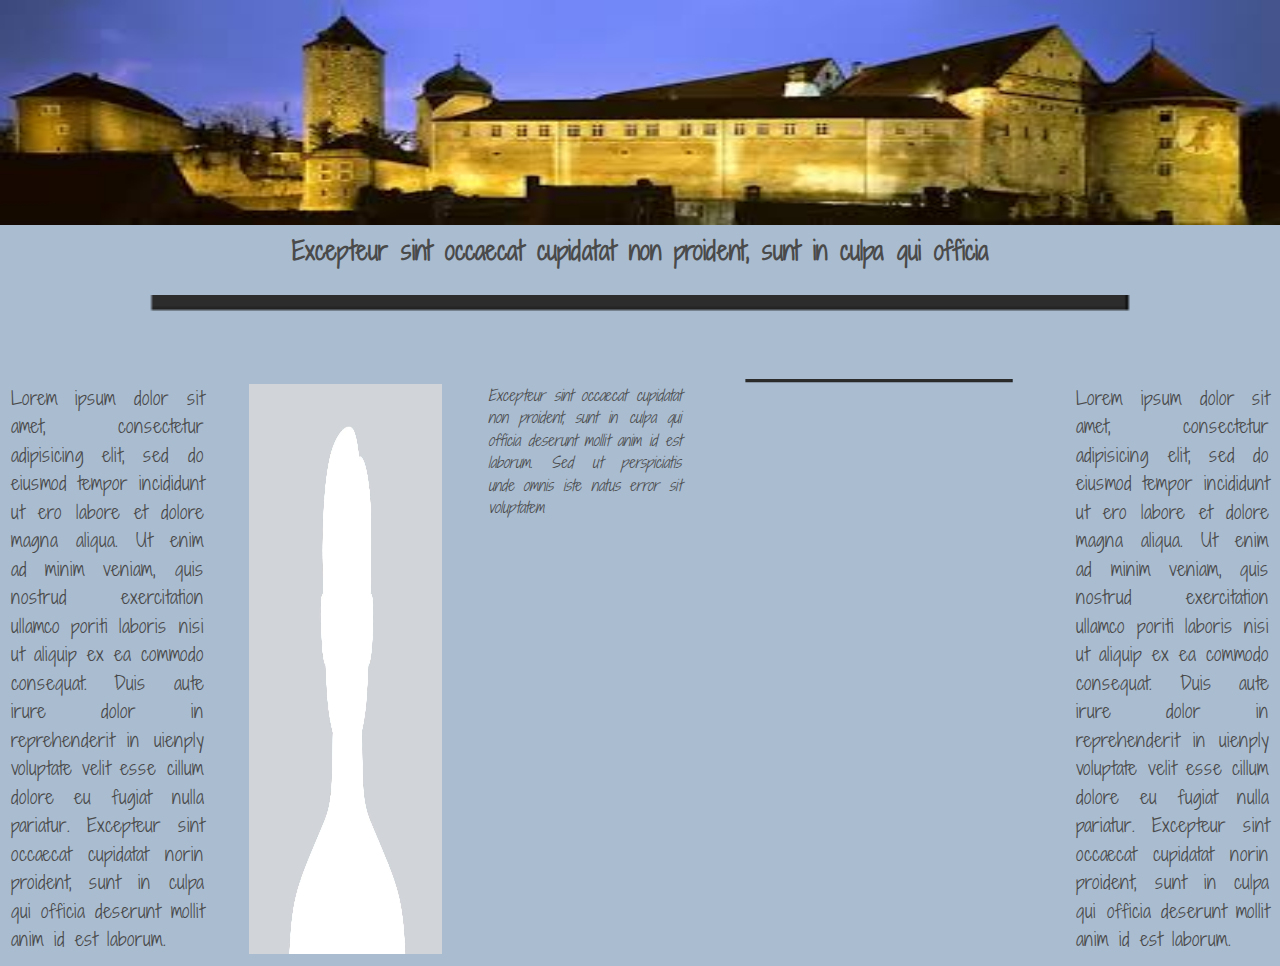
<file: AntreAssociation.html>
<!DOCTYPE html>
<html lang="en">
    <head>
        <meta charset="UTF-8">
        <meta name="viewport" content="width=device-width, initial-scale=1">
        <title>Notre association</title>
        <link rel="stylesheet" href="./CSS/bulma-0.7.2/css/bulma.css">
        <link rel="stylesheet" href="./CSS/AntreLegendeDetail.css">
    </head>
    <body class="page_default_blue">
        <header>
            <div>
                <img class="image_header" src="./Ressources/association_tuile.jpeg" alt="Image d'entête"/>
            </div>
        </header>
        <main>
            <div class="main_title">
                <p class="main_title">Excepteur sint occaecat cupidatat non proident, sunt in culpa qui officia</p>
            </div>
            <span><img class="barre_separation" src="Ressources/barre_separation_large.png" alt="barre séparation"/></span>
            <div class="columns">
                <div class="column">
                    <p class="main_text">
                        Lorem ipsum dolor sit amet, consectetur adipisicing elit, sed do eiusmod tempor incididunt ut ero labore et dolore magna aliqua. Ut enim ad minim veniam, quis nostrud exercitation ullamco poriti laboris nisi ut aliquip ex ea commodo consequat. Duis aute irure dolor in reprehenderit in uienply voluptate velit esse cillum dolore eu fugiat nulla pariatur. Excepteur sint occaecat cupidatat norin proident, sunt in culpa qui officia deserunt mollit anim id est laborum.
                    </p>
                </div>
                <div class="column">
                    <img class="image_general" src="Ressources/temp/default.png"/>
                </div>
                <div class="column">
                    <p class="main_annotation">Excepteur sint occaecat cupidatat non proident, sunt in culpa qui officia deserunt mollit anim id est laborum. Sed ut perspiciatis unde omnis iste natus error sit voluptatem</p>
                </div>
                <span><img class="barre_separation" src="Ressources/barre_separation_large.png" alt="barre séparation"/></span>
                <div class="column">
                    <p class="main_text">
                        Lorem ipsum dolor sit amet, consectetur adipisicing elit, sed do eiusmod tempor incididunt ut ero labore et dolore magna aliqua. Ut enim ad minim veniam, quis nostrud exercitation ullamco poriti laboris nisi ut aliquip ex ea commodo consequat. Duis aute irure dolor in reprehenderit in uienply voluptate velit esse cillum dolore eu fugiat nulla pariatur. Excepteur sint occaecat cupidatat norin proident, sunt in culpa qui officia deserunt mollit anim id est laborum.
                    </p>
                </div>
            </div>
        </main>
    </body>
</html>
</file>
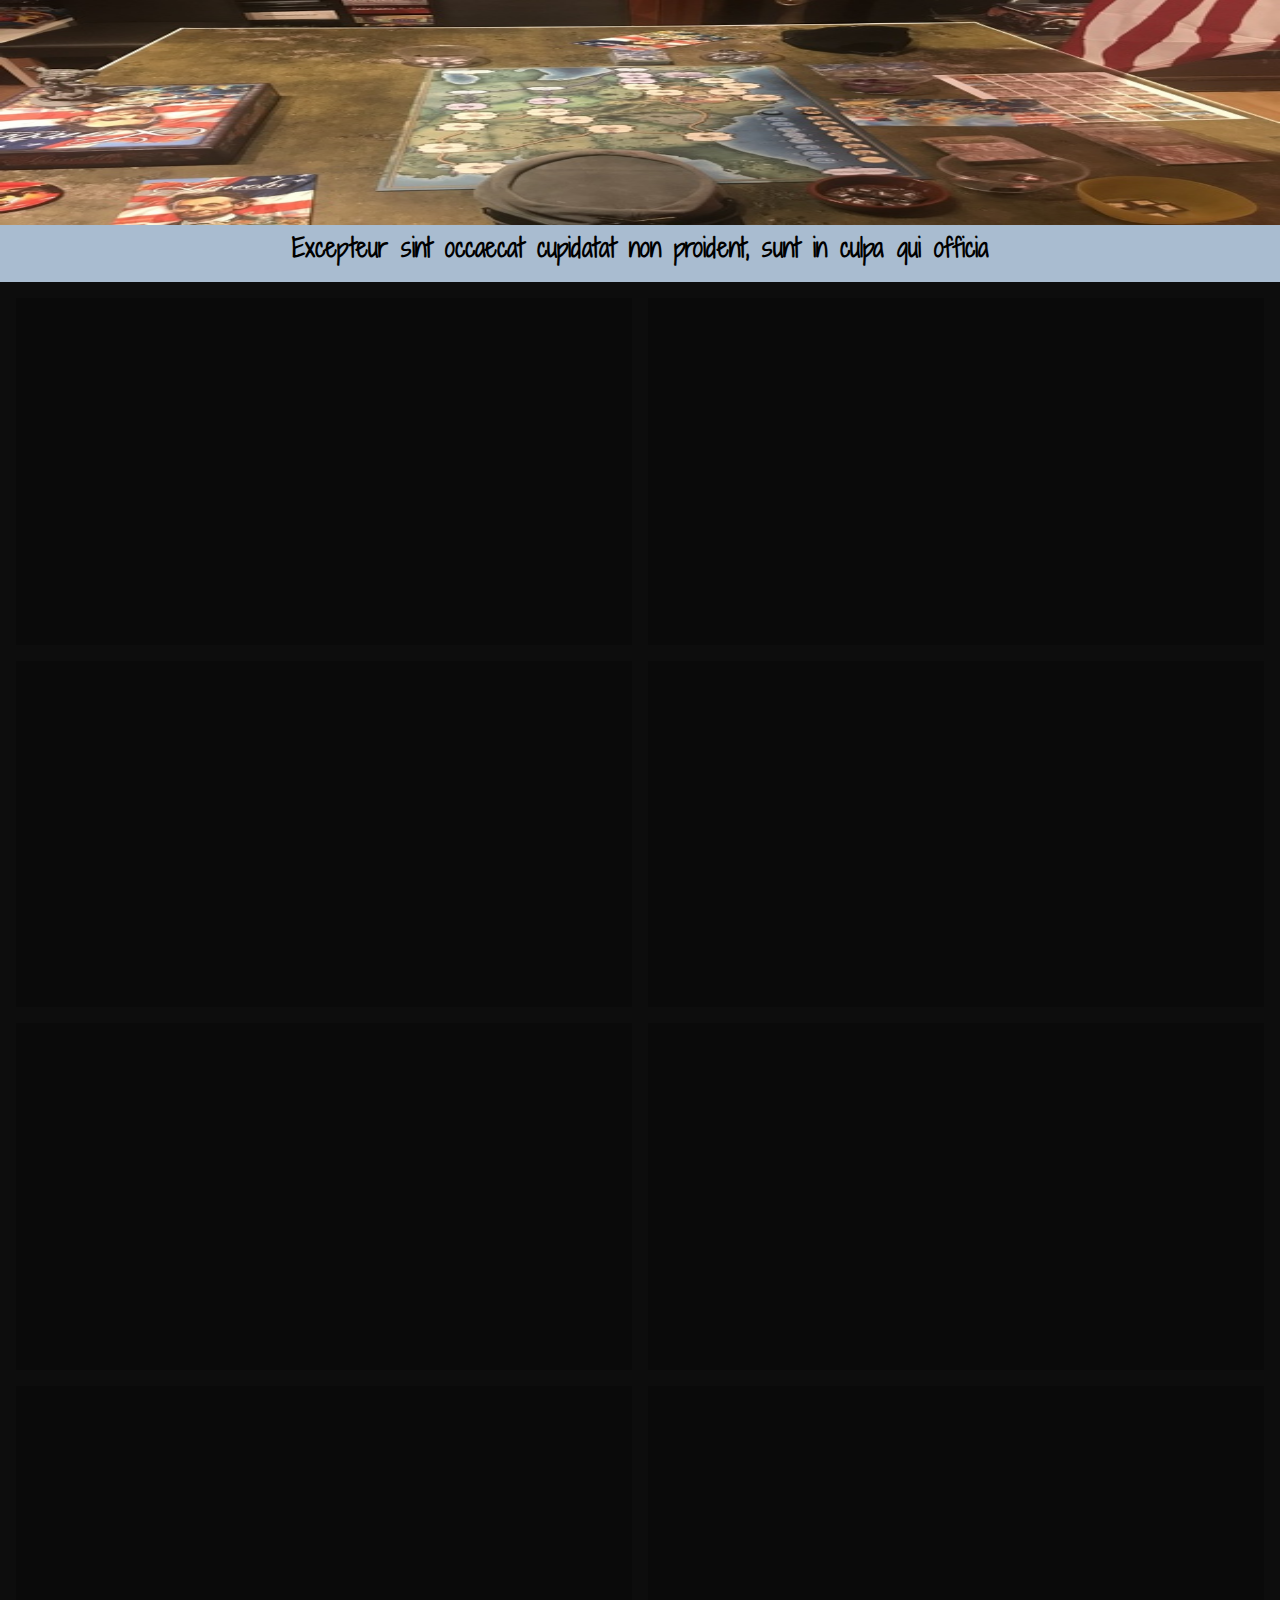
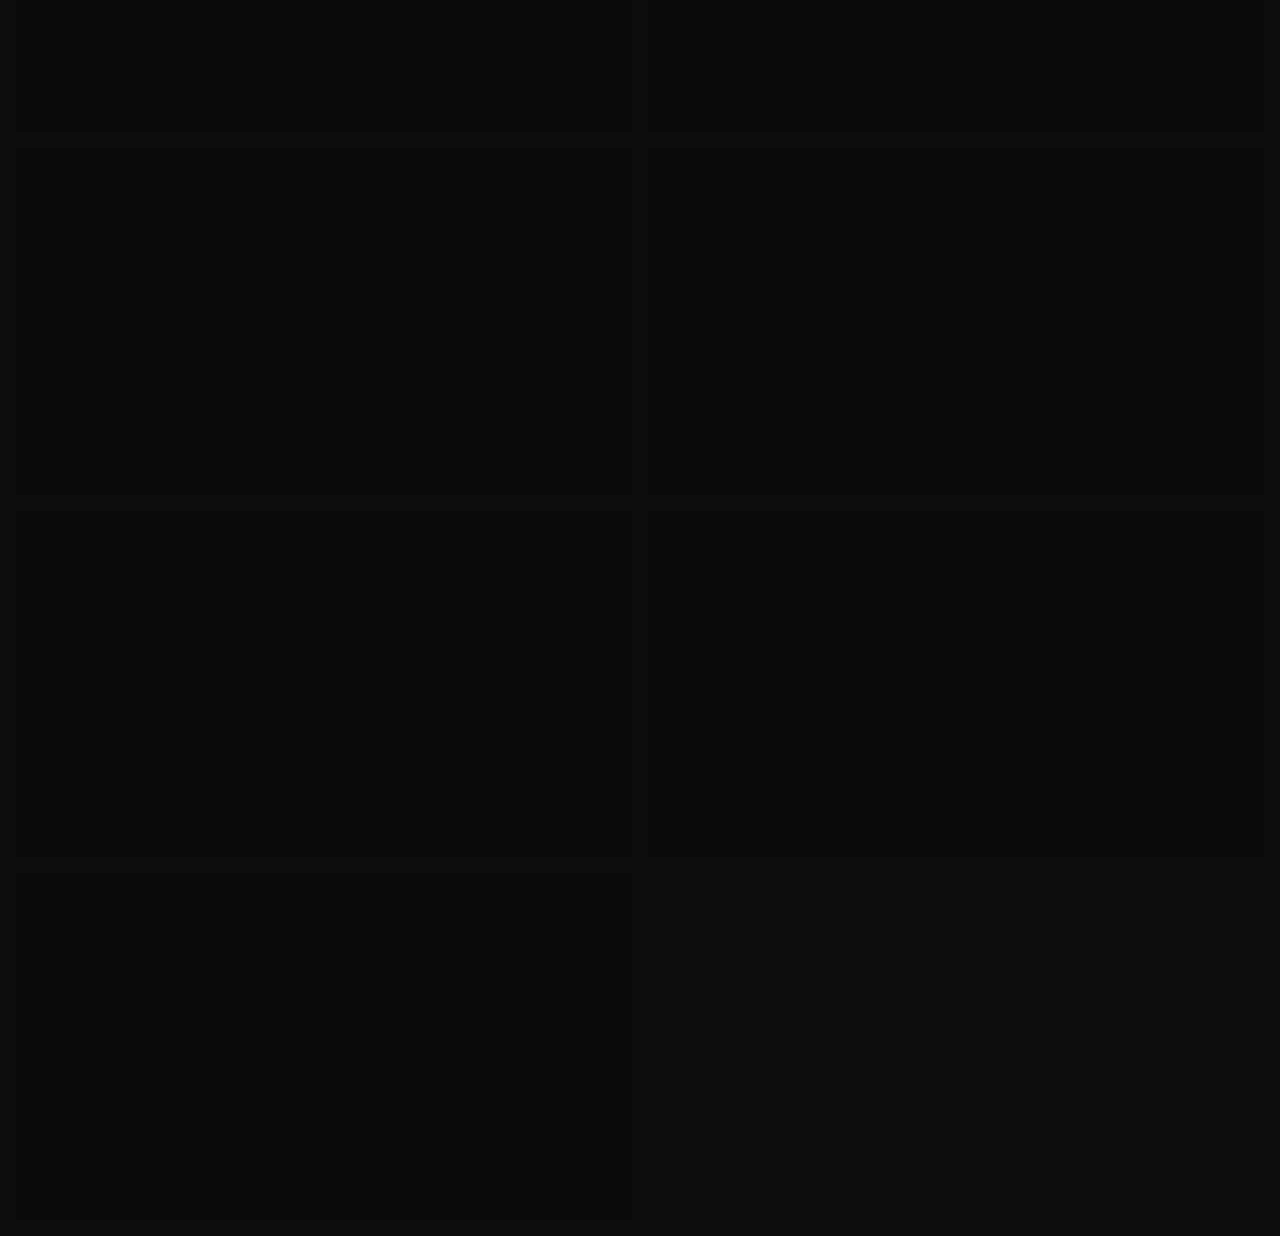
<file: AntreGalerieMediaDetail.html>
<!DOCTYPE html>
<html lang="fr">
    <head>
        <meta charset="UTF-8">
        <meta name="viewport" content="width=device-width, initial-scale=1">
        <title>Détail des médias</title>
        <link rel="stylesheet" href="./CSS/AntreLegendeDetail.css">
        <link rel="stylesheet" href="./CSS/AntreLegendeGallery.css">
        <link rel="stylesheet" href="./CSS/default-skin/default-skin.css">
        <link rel="stylesheet" href="./CSS/photoswipe.css">
    </head>
    <body class="page_default_blue">
        <header>
            <div>
                <img class="image_header" src="./Ressources/temp/jeu_1.jpg" alt="Image d'entête"/>
            </div>
        </header>
        <div class="container">
            <div>
                <p class="main_title">Excepteur sint occaecat cupidatat non proident, sunt in culpa qui officia</p>
            </div>
            <main>
                <div class="inspiration my-gallery">
                    <figure class="box1">
                        <a href="http://ice-creme.de/inspiration/images/10.jpg" data-size="1280x959">
                            <span data-src="http://ice-creme.de/inspiration/images/10.jpg" style="background:url(http://ice-creme.de/inspiration/images/10.jpg);"></span>
                        </a>
                    </figure>
                    <figure class="box1">
                        <a href="http://ice-creme.de/inspiration/images/14da6361747015.jpg" data-size="1920x1350">
                            <span data-src="http://ice-creme.de/inspiration/images/14da6361747015.jpg" style="background:url(http://ice-creme.de/inspiration/images/14da6361747015.jpg);"></span>
                        </a>
                    </figure>
                    <figure class="box1">
                        <a href="http://ice-creme.de/inspiration/images/13.jpg" data-size="913x1239">
                            <span data-src="http://ice-creme.de/inspiration/images/13.jpg" style="background:url(http://ice-creme.de/inspiration/images/13.jpg);"></span>
                        </a>
                    </figure>
                    <figure class="box1">
                        <a href="http://ice-creme.de/inspiration/images/7a032855412405.jpg" data-size="1920x1280">
                            <span data-src="http://ice-creme.de/inspiration/images/7a032855412405.jpg" style="background:url(http://ice-creme.de/inspiration/images/7a032855412405.jpg);"></span>
                        </a>
                    </figure>
                    <figure class="box1">
                        <a href="http://ice-creme.de/inspiration/images/9.jpg" data-size="1200x800">
                            <span data-src="http://ice-creme.de/inspiration/images/9.jpg" style="background:url(http://ice-creme.de/inspiration/images/9.jpg);"></span>
                        </a>
                    </figure>
                    <figure class="box1">
                        <a href="http://ice-creme.de/inspiration/images/Unbenannt-1.jpg" data-size="1663x957">
                            <span data-src="http://ice-creme.de/inspiration/images/Unbenannt-1.jpg" style="background:url(http://ice-creme.de/inspiration/images/Unbenannt-1.jpg);"></span>
                        </a>
                    </figure>
                    <figure class="box1">
                        <a href="http://ice-creme.de/inspiration/images/00f2a061263331.jpg" data-size="2000x1125">
                            <span data-src="http://ice-creme.de/inspiration/images/00f2a061263331.jpg" style="background:url(http://ice-creme.de/inspiration/images/00f2a061263331.jpg);"></span>
                        </a>
                    </figure>
                    <figure class="box1">
                        <a href="http://ice-creme.de/inspiration/images/11.jpg" data-size="1280x905">
                            <span data-src="http://ice-creme.de/inspiration/images/11.jpg" style="background:url(http://ice-creme.de/inspiration/images/11.jpg);"></span>
                        </a>
                    </figure>
                    <figure class="box1">
                        <a href="http://ice-creme.de/inspiration/images/2.jpg" data-size="534x300">
                            <span data-src="http://ice-creme.de/inspiration/images/2.jpg" style="background:url(http://ice-creme.de/inspiration/images/2.jpg);"></span>
                        </a>
                    </figure>
                    <figure class="box1">
                        <a href="http://ice-creme.de/inspiration/images/6.jpg" data-size="1950x1300">
                            <span data-src="http://ice-creme.de/inspiration/images/6.jpg" style="background:url(http://ice-creme.de/inspiration/images/6.jpg);"></span>
                        </a>
                    </figure>
                    <figure class="box1">
                        <a href="http://ice-creme.de/inspiration/images/8.jpg" data-size="716x500">
                            <span data-src="http://ice-creme.de/inspiration/images/8.jpg" style="background:url(http://ice-creme.de/inspiration/images/8.jpg);"></span>
                        </a>
                    </figure>
                    <figure class="box1">
                        <a href="http://ice-creme.de/inspiration/images/492b5d61747015.jpg" data-size="1920x953">
                            <span data-src="http://ice-creme.de/inspiration/images/492b5d61747015.jpg" style="background:url(http://ice-creme.de/inspiration/images/492b5d61747015.jpg);"></span>
                        </a>
                    </figure>
                    <figure class="box1">
                        <a href="http://ice-creme.de/inspiration/images/asd.jpg" data-size="1661x959">
                            <span data-src="http://ice-creme.de/inspiration/images/asd.jpg" style="background:url(http://ice-creme.de/inspiration/images/asd.jpg);"></span>
                        </a>
                    </figure>
                </div>
            </main>
        </div>
        <!-- Photoswipe -->
        <div class="pswp" tabindex="-1" role="dialog" aria-hidden="true">
            <div class="pswp__bg"></div>
            <div class="pswp__scroll-wrap">
                <div class="pswp__container">
                    <div class="pswp__item"></div>
                    <div class="pswp__item"></div>
                    <div class="pswp__item"></div>
                </div>
                <div class="pswp__ui pswp__ui--hidden">
                    <div class="pswp__top-bar">
                        <div class="pswp__counter"></div>
                        <button class="pswp__button pswp__button--close" title="Close (Esc)"></button>
                        <button class="pswp__button pswp__button--share" title="Share"></button>
                        <button class="pswp__button pswp__button--fs" title="Toggle fullscreen"></button>
                        <button class="pswp__button pswp__button--zoom" title="Zoom in/out"></button>
                        <div class="pswp__preloader">
                            <div class="pswp__preloader__icn">
                                <div class="pswp__preloader__cut">
                                    <div class="pswp__preloader__donut"></div>
                                </div>
                            </div>
                        </div>
                    </div>
                    <div class="pswp__share-modal pswp__share-modal--hidden pswp__single-tap">
                        <div class="pswp__share-tooltip"></div>
                    </div>
                    <button class="pswp__button pswp__button--arrow--left" title="Previous (arrow left)">
                    </button>
                    <button class="pswp__button pswp__button--arrow--right" title="Next (arrow right)">
                    </button>
                    <div class="pswp__caption">
                        <div class="pswp__caption__center"></div>
                    </div>
                </div>
            </div>
        </div>
        <script src="javascript/jquery-3.3.1.min.js"></script>
        <script src="javascript/photoswipe.min.js"></script>
        <script src="javascript/photoswipe-ui-default.min.js"></script>
        <script src="javascript/scrollreveal.js"></script>
    </body>
</html>
</file>
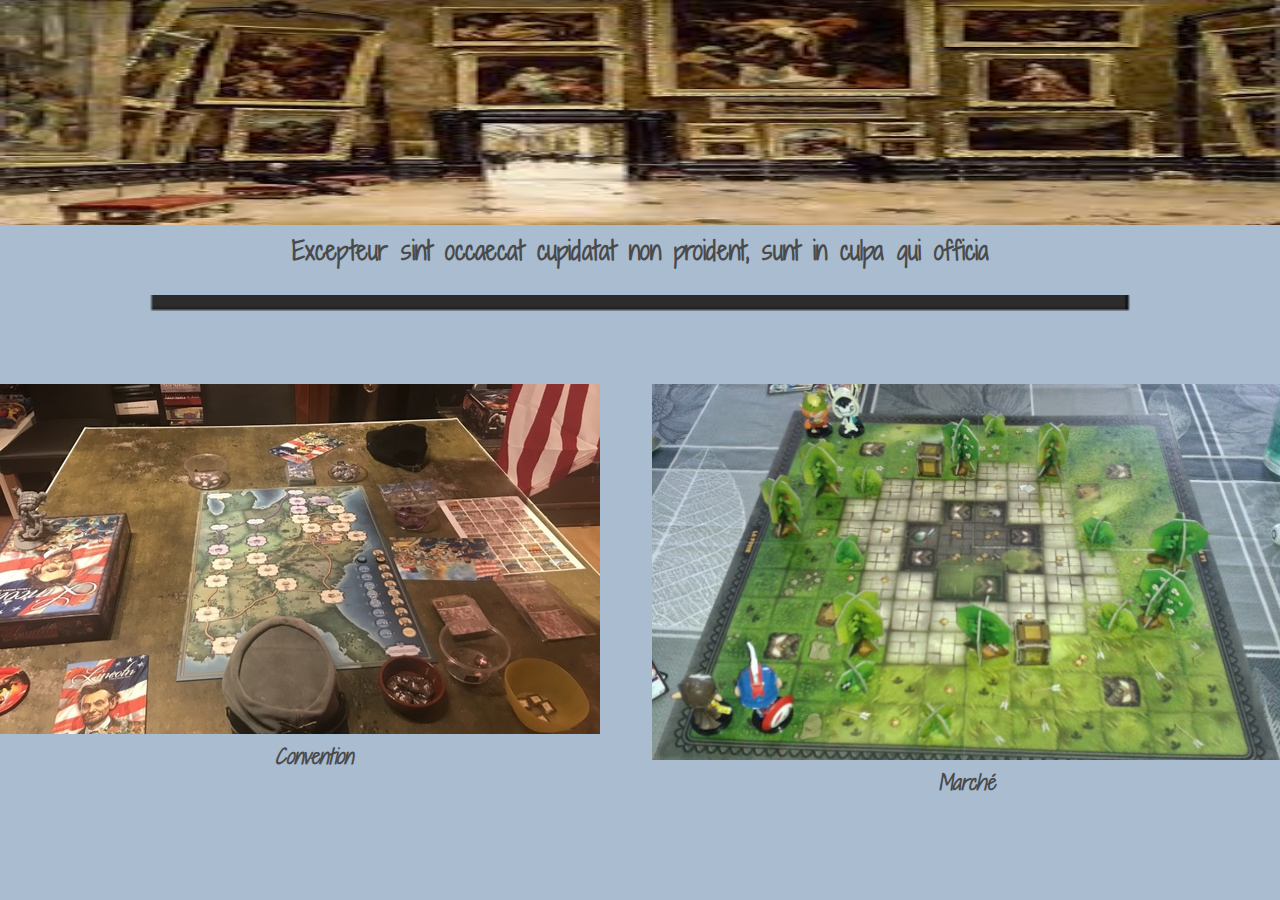
<file: AntreGalerieMediaMain.html>
<!DOCTYPE html>
<html lang="en">
    <head>
        <meta charset="UTF-8">
        <meta name="viewport" content="width=device-width, initial-scale=1">
        <title>Galerie des médias</title>
        <link rel="stylesheet" href="./CSS/bulma-0.7.2/css/bulma.css">
        <link rel="stylesheet" href="./CSS/AntreLegendeDetail.css">
    </head>
    <body class="page_default_blue">
        <header>
            <div>
                <img class="image_header" src="./Ressources/gallerie_tuile.jpeg" alt="Image d'entête"/>
            </div>
        </header>
        <main>
            <div class="main_title">
                <p class="main_title">Excepteur sint occaecat cupidatat non proident, sunt in culpa qui officia</p>
            </div>
            <span><img class="barre_separation" src="Ressources/barre_separation_large.png" alt="barre séparation"/></span>
            <div class="columns">
                <div class="column">
                    <figure>
                        <a href="AntreGalerieMediaDetail.html"><img src="Ressources/temp/jeu_1.jpg" alt=""/></a>
                    </figure>
                    <figurecaption>
                        <p class="imageCaption">Convention</p>
                    </figurecaption>
                </div>
                <div class="column">
                    <figure>
                        <img src="Ressources/temp/jeu_3.jpeg" alt=""/>
                    </figure>
                    <figurecaption>
                        <p class="imageCaption">Marché</p>
                    </figurecaption>
                </div>
            </div>
        </main>
    </body>
</html>
</file>
<file: CSS/AntreLegendeDetail.css>
/*Style générique*/

@font-face {
    font-family: ShadowsIntoLight;
    src: url("../fonts/shadows_into_light/ShadowsIntoLight.ttf") format("truetype");
    font-weight: normal;
    font-style: normal;
}

html, body{
    margin:0;
    padding: 0;
}

.page_default_yellow{
    background-color: #E5E1B1;
    min-height: 100vh;
}

.page_default_blue{
    background-color: #A9BCD0;
    min-height: 100vh;
}

.image_header{
    width: 100%;
    height: 25vh;
}

.main_title{
    font-family: ShadowsIntoLight,Verdana,SansSerif;
    font-size: 25px;
    font-weight: bold;
    text-align: center;
    padding-left: 5%;
    padding-right: 5%;
}

.main_text{
    font-family: ShadowsIntoLight,Verdana,SansSerif;
    font-size: 19px;
    text-align: justify;
    padding-left: 5%;
    padding-right: 5%;
}

.main_annotation{
    font-family: ShadowsIntoLight,Verdana,SansSerif;
    font-size: 15px;
    font-style: italic;
    text-align: justify;
    padding-left: 5%;
    padding-right: 5%;
}

.main_timestamp{
    font-family: ShadowsIntoLight,Verdana,SansSerif;
    font-size: 12px;
    text-align: left;
    padding-left: 5%;
    padding-right: 5%;
}

.imageCaption{
    font-family: ShadowsIntoLight,Verdana,SansSerif;
    font-size: 20px;
    text-align: center;
    font-weight: bold;
    font-style: italic;
    padding-left: 5%;
    padding-right: 5%;
}

.img_horloge{
    length:7%;
    width:7%;
}

.barre_separation{
    position:relative;
    width: 80%;
    margin-left: 10%;
    margin-top: 2%;
    margin-bottom: 5%;
}

.event_map{
    position:relative;
    width: 80%;
    margin-left: 10%;
}

.image_general{
    width: 100%;
    height: 100%;
    padding-left: 5%;
    padding-right: 5%;
}
</file>
<file: CSS/AntreLegendeGallery.css>
/** ::selection {
	background: #fd0b58;
	color: #fff;
}
::-moz-selection {
	background: #fd0b58;
	color: #fff;
}*/
*, *:before, *:after {
    padding: 0;
    margin: 0;
    -moz-box-sizing: border-box;
    -webkit-box-sizing: border-box;
    box-sizing: border-box;
    font-family: "Permanent Marker";
}

a {
    text-decoration: none;
    color: #000;
}

nav {
    grid-area: header;
}

main {
    grid-area: main;
    position: relative;
    background: #0d0d0d;
}

.aside {
    grid-area: sidebar;
}

footer {
    grid-area: footer;
}

.container {
    display: grid;
    grid-template-rows: auto;
    grid-template-columns: 1fr;
    grid-gap: 1em;
    grid: "header" "main" / 1fr;
    min-height: 100vh;
}

nav {
    padding: 1em;
}

h1 {
    font-size: 40px;
    text-align: center;
}

.inspiration {
    display: grid;
    grid-template-columns: 1fr;
    height: 100%;
    grid-gap: 1em;
    padding: 1em;
    max-width: 100vw;
}

@media screen and (min-width: 800px) {
    .inspiration {
        grid-template-columns: 1fr 1fr;
    }
}
@media screen and (min-width: 1400px) {
    .inspiration {
        grid-template-columns: 1fr 1fr 1fr 1fr;
    }
}
.inspiration .box1 {
    background: rgba(0, 0, 0, 0.2);
    position: relative;
}

.inspiration .box1:before {
    display: block;
    content: '';
    width: 100%;
    padding-top: calc((9 / 16) * 100%);
}

.inspiration .box1 span {
    position: absolute;
    top: 0;
    right: 0;
    bottom: 0;
    left: 0;
    max-width: 100%;
    -webkit-background-size: cover !important;
    background-size: cover !important;
    background-position: center center !important;
    background-repeat: no-repeat !important;
}

.logo {
    position: fixed;
    top: 0;
    left: 0;
    width: 100%;
    padding: 20px;
    display: none;
}

.logo.mobile {
    display: block;
}

@media screen and (min-width: 1000px) {
    .logo {
        display: block;
    }

    .logo.mobile {
        display: none;
    }
}
.logo h2 {
    font-size: 30px;
    padding-top: 6px;
}

.fixed-container {
    position: absolute;
    top: 0;
    left: 0;
    z-index: 1;
    clip: rect(0, auto, auto, 0);
    width: fit-content;
    height: 100%;
    font-size: 30px;
    padding: 20px 0 0 20px;
    text-indent: -99999999px;
}

.fixed-container h2 {
    color: #fff;
    position: fixed;
    top: 0;
    left: 0;
    z-index: 100;
    margin: 26px 20px 20px;
    font-size: 30px;
    text-indent: 0;
}

.fixed-container h2:hover {
    cursor: pointer;
}
</file>
<file: CSS/default-skin/default-skin.css>
/*! PhotoSwipe Default UI CSS by Dmitry Semenov | photoswipe.com | MIT license */
/*

	Contents:

	1. Buttons
	2. Share modal and links
	3. Index indicator ("1 of X" counter)
	4. Caption
	5. Loading indicator
	6. Additional styles (root element, top bar, idle state, hidden state, etc.)

*/
/*
	
	1. Buttons

 */
/* <button> css reset */
.pswp__button {
  width: 44px;
  height: 44px;
  position: relative;
  background: none;
  cursor: pointer;
  overflow: visible;
  -webkit-appearance: none;
  display: block;
  border: 0;
  padding: 0;
  margin: 0;
  float: right;
  opacity: 0.75;
  -webkit-transition: opacity 0.2s;
          transition: opacity 0.2s;
  -webkit-box-shadow: none;
          box-shadow: none; }
  .pswp__button:focus, .pswp__button:hover {
    opacity: 1; }
  .pswp__button:active {
    outline: none;
    opacity: 0.9; }
  .pswp__button::-moz-focus-inner {
    padding: 0;
    border: 0; }

/* pswp__ui--over-close class it added when mouse is over element that should close gallery */
.pswp__ui--over-close .pswp__button--close {
  opacity: 1; }

.pswp__button,
.pswp__button--arrow--left:before,
.pswp__button--arrow--right:before {
  background: url(default-skin.png) 0 0 no-repeat;
  background-size: 264px 88px;
  width: 44px;
  height: 44px; }

@media (-webkit-min-device-pixel-ratio: 1.1), (-webkit-min-device-pixel-ratio: 1.09375), (min-resolution: 105dpi), (min-resolution: 1.1dppx) {
  /* Serve SVG sprite if browser supports SVG and resolution is more than 105dpi */
  .pswp--svg .pswp__button,
  .pswp--svg .pswp__button--arrow--left:before,
  .pswp--svg .pswp__button--arrow--right:before {
    background-image: url(default-skin.svg); }
  .pswp--svg .pswp__button--arrow--left,
  .pswp--svg .pswp__button--arrow--right {
    background: none; } }

.pswp__button--close {
  background-position: 0 -44px; }

.pswp__button--share {
  background-position: -44px -44px; }

.pswp__button--fs {
  display: none; }

.pswp--supports-fs .pswp__button--fs {
  display: block; }

.pswp--fs .pswp__button--fs {
  background-position: -44px 0; }

.pswp__button--zoom {
  display: none;
  background-position: -88px 0; }

.pswp--zoom-allowed .pswp__button--zoom {
  display: block; }

.pswp--zoomed-in .pswp__button--zoom {
  background-position: -132px 0; }

/* no arrows on touch screens */
.pswp--touch .pswp__button--arrow--left,
.pswp--touch .pswp__button--arrow--right {
  visibility: hidden; }

/*
	Arrow buttons hit area
	(icon is added to :before pseudo-element)
*/
.pswp__button--arrow--left,
.pswp__button--arrow--right {
  background: none;
  top: 50%;
  margin-top: -50px;
  width: 70px;
  height: 100px;
  position: absolute; }

.pswp__button--arrow--left {
  left: 0; }

.pswp__button--arrow--right {
  right: 0; }

.pswp__button--arrow--left:before,
.pswp__button--arrow--right:before {
  content: '';
  top: 35px;
  background-color: rgba(0, 0, 0, 0.3);
  height: 30px;
  width: 32px;
  position: absolute; }

.pswp__button--arrow--left:before {
  left: 6px;
  background-position: -138px -44px; }

.pswp__button--arrow--right:before {
  right: 6px;
  background-position: -94px -44px; }

/*

	2. Share modal/popup and links

 */
.pswp__counter,
.pswp__share-modal {
  -webkit-user-select: none;
  -moz-user-select: none;
  -ms-user-select: none;
      user-select: none; }

.pswp__share-modal {
  display: block;
  background: rgba(0, 0, 0, 0.5);
  width: 100%;
  height: 100%;
  top: 0;
  left: 0;
  padding: 10px;
  position: absolute;
  z-index: 1600;
  opacity: 0;
  -webkit-transition: opacity 0.25s ease-out;
          transition: opacity 0.25s ease-out;
  -webkit-backface-visibility: hidden;
  will-change: opacity; }

.pswp__share-modal--hidden {
  display: none; }

.pswp__share-tooltip {
  z-index: 1620;
  position: absolute;
  background: #FFF;
  top: 56px;
  border-radius: 2px;
  display: block;
  width: auto;
  right: 44px;
  -webkit-box-shadow: 0 2px 5px rgba(0, 0, 0, 0.25);
          box-shadow: 0 2px 5px rgba(0, 0, 0, 0.25);
  -webkit-transform: translateY(6px);
      -ms-transform: translateY(6px);
          transform: translateY(6px);
  -webkit-transition: -webkit-transform 0.25s;
          transition: transform 0.25s;
  -webkit-backface-visibility: hidden;
  will-change: transform; }
  .pswp__share-tooltip a {
    display: block;
    padding: 8px 12px;
    color: #000;
    text-decoration: none;
    font-size: 14px;
    line-height: 18px; }
    .pswp__share-tooltip a:hover {
      text-decoration: none;
      color: #000; }
    .pswp__share-tooltip a:first-child {
      /* round corners on the first/last list item */
      border-radius: 2px 2px 0 0; }
    .pswp__share-tooltip a:last-child {
      border-radius: 0 0 2px 2px; }

.pswp__share-modal--fade-in {
  opacity: 1; }
  .pswp__share-modal--fade-in .pswp__share-tooltip {
    -webkit-transform: translateY(0);
        -ms-transform: translateY(0);
            transform: translateY(0); }

/* increase size of share links on touch devices */
.pswp--touch .pswp__share-tooltip a {
  padding: 16px 12px; }

a.pswp__share--facebook:before {
  content: '';
  display: block;
  width: 0;
  height: 0;
  position: absolute;
  top: -12px;
  right: 15px;
  border: 6px solid transparent;
  border-bottom-color: #FFF;
  -webkit-pointer-events: none;
  -moz-pointer-events: none;
  pointer-events: none; }

a.pswp__share--facebook:hover {
  background: #3E5C9A;
  color: #FFF; }
  a.pswp__share--facebook:hover:before {
    border-bottom-color: #3E5C9A; }

a.pswp__share--twitter:hover {
  background: #55ACEE;
  color: #FFF; }

a.pswp__share--pinterest:hover {
  background: #CCC;
  color: #CE272D; }

a.pswp__share--download:hover {
  background: #DDD; }

/*

	3. Index indicator ("1 of X" counter)

 */
.pswp__counter {
  position: absolute;
  left: 0;
  top: 0;
  height: 44px;
  font-size: 13px;
  line-height: 44px;
  color: #FFF;
  opacity: 0.75;
  padding: 0 10px; }

/*
	
	4. Caption

 */
.pswp__caption {
  position: absolute;
  left: 0;
  bottom: 0;
  width: 100%;
  min-height: 44px; }
  .pswp__caption small {
    font-size: 11px;
    color: #BBB; }

.pswp__caption__center {
  text-align: left;
  max-width: 420px;
  margin: 0 auto;
  font-size: 13px;
  padding: 10px;
  line-height: 20px;
  color: #CCC; }

.pswp__caption--empty {
  display: none; }

/* Fake caption element, used to calculate height of next/prev image */
.pswp__caption--fake {
  visibility: hidden; }

/*

	5. Loading indicator (preloader)

	You can play with it here - http://codepen.io/dimsemenov/pen/yyBWoR

 */
.pswp__preloader {
  width: 44px;
  height: 44px;
  position: absolute;
  top: 0;
  left: 50%;
  margin-left: -22px;
  opacity: 0;
  -webkit-transition: opacity 0.25s ease-out;
          transition: opacity 0.25s ease-out;
  will-change: opacity;
  direction: ltr; }

.pswp__preloader__icn {
  width: 20px;
  height: 20px;
  margin: 12px; }

.pswp__preloader--active {
  opacity: 1; }
  .pswp__preloader--active .pswp__preloader__icn {
    /* We use .gif in browsers that don't support CSS animation */
    background: url(preloader.gif) 0 0 no-repeat; }

.pswp--css_animation .pswp__preloader--active {
  opacity: 1; }
  .pswp--css_animation .pswp__preloader--active .pswp__preloader__icn {
    -webkit-animation: clockwise 500ms linear infinite;
            animation: clockwise 500ms linear infinite; }
  .pswp--css_animation .pswp__preloader--active .pswp__preloader__donut {
    -webkit-animation: donut-rotate 1000ms cubic-bezier(0.4, 0, 0.22, 1) infinite;
            animation: donut-rotate 1000ms cubic-bezier(0.4, 0, 0.22, 1) infinite; }

.pswp--css_animation .pswp__preloader__icn {
  background: none;
  opacity: 0.75;
  width: 14px;
  height: 14px;
  position: absolute;
  left: 15px;
  top: 15px;
  margin: 0; }

.pswp--css_animation .pswp__preloader__cut {
  /* 
			The idea of animating inner circle is based on Polymer ("material") loading indicator 
			 by Keanu Lee https://blog.keanulee.com/2014/10/20/the-tale-of-three-spinners.html
		*/
  position: relative;
  width: 7px;
  height: 14px;
  overflow: hidden; }

.pswp--css_animation .pswp__preloader__donut {
  -webkit-box-sizing: border-box;
          box-sizing: border-box;
  width: 14px;
  height: 14px;
  border: 2px solid #FFF;
  border-radius: 50%;
  border-left-color: transparent;
  border-bottom-color: transparent;
  position: absolute;
  top: 0;
  left: 0;
  background: none;
  margin: 0; }

@media screen and (max-width: 1024px) {
  .pswp__preloader {
    position: relative;
    left: auto;
    top: auto;
    margin: 0;
    float: right; } }

@-webkit-keyframes clockwise {
  0% {
    -webkit-transform: rotate(0deg);
            transform: rotate(0deg); }
  100% {
    -webkit-transform: rotate(360deg);
            transform: rotate(360deg); } }

@keyframes clockwise {
  0% {
    -webkit-transform: rotate(0deg);
            transform: rotate(0deg); }
  100% {
    -webkit-transform: rotate(360deg);
            transform: rotate(360deg); } }

@-webkit-keyframes donut-rotate {
  0% {
    -webkit-transform: rotate(0);
            transform: rotate(0); }
  50% {
    -webkit-transform: rotate(-140deg);
            transform: rotate(-140deg); }
  100% {
    -webkit-transform: rotate(0);
            transform: rotate(0); } }

@keyframes donut-rotate {
  0% {
    -webkit-transform: rotate(0);
            transform: rotate(0); }
  50% {
    -webkit-transform: rotate(-140deg);
            transform: rotate(-140deg); }
  100% {
    -webkit-transform: rotate(0);
            transform: rotate(0); } }

/*
	
	6. Additional styles

 */
/* root element of UI */
.pswp__ui {
  -webkit-font-smoothing: initial;
  visibility: visible;
  opacity: 1;
  z-index: 1550; }

/* top black bar with buttons and "1 of X" indicator */
.pswp__top-bar {
  position: absolute;
  left: 0;
  top: 0;
  height: 44px;
  width: 100%; }

.pswp__caption,
.pswp__top-bar,
.pswp--has_mouse .pswp__button--arrow--left,
.pswp--has_mouse .pswp__button--arrow--right {
  -webkit-backface-visibility: hidden;
  will-change: opacity;
  -webkit-transition: opacity 333ms cubic-bezier(0.4, 0, 0.22, 1);
          transition: opacity 333ms cubic-bezier(0.4, 0, 0.22, 1); }

/* pswp--has_mouse class is added only when two subsequent mousemove events occur */
.pswp--has_mouse .pswp__button--arrow--left,
.pswp--has_mouse .pswp__button--arrow--right {
  visibility: visible; }

.pswp__top-bar,
.pswp__caption {
  background-color: rgba(0, 0, 0, 0.5); }

/* pswp__ui--fit class is added when main image "fits" between top bar and bottom bar (caption) */
.pswp__ui--fit .pswp__top-bar,
.pswp__ui--fit .pswp__caption {
  background-color: rgba(0, 0, 0, 0.3); }

/* pswp__ui--idle class is added when mouse isn't moving for several seconds (JS option timeToIdle) */
.pswp__ui--idle .pswp__top-bar {
  opacity: 0; }

.pswp__ui--idle .pswp__button--arrow--left,
.pswp__ui--idle .pswp__button--arrow--right {
  opacity: 0; }

/*
	pswp__ui--hidden class is added when controls are hidden
	e.g. when user taps to toggle visibility of controls
*/
.pswp__ui--hidden .pswp__top-bar,
.pswp__ui--hidden .pswp__caption,
.pswp__ui--hidden .pswp__button--arrow--left,
.pswp__ui--hidden .pswp__button--arrow--right {
  /* Force paint & create composition layer for controls. */
  opacity: 0.001; }

/* pswp__ui--one-slide class is added when there is just one item in gallery */
.pswp__ui--one-slide .pswp__button--arrow--left,
.pswp__ui--one-slide .pswp__button--arrow--right,
.pswp__ui--one-slide .pswp__counter {
  display: none; }

.pswp__element--disabled {
  display: none !important; }

.pswp--minimal--dark .pswp__top-bar {
  background: none; }
</file>
<file: CSS/photoswipe.css>
/*! PhotoSwipe main CSS by Dmitry Semenov | photoswipe.com | MIT license */
/*
	Styles for basic PhotoSwipe functionality (sliding area, open/close transitions)
*/
/* pswp = photoswipe */
.pswp {
  display: none;
  position: absolute;
  width: 100%;
  height: 100%;
  left: 0;
  top: 0;
  overflow: hidden;
  -ms-touch-action: none;
  touch-action: none;
  z-index: 1500;
  -webkit-text-size-adjust: 100%;
  /* create separate layer, to avoid paint on window.onscroll in webkit/blink */
  -webkit-backface-visibility: hidden;
  outline: none; }
  .pswp * {
    -webkit-box-sizing: border-box;
            box-sizing: border-box; }
  .pswp img {
    max-width: none; }

/* style is added when JS option showHideOpacity is set to true */
.pswp--animate_opacity {
  /* 0.001, because opacity:0 doesn't trigger Paint action, which causes lag at start of transition */
  opacity: 0.001;
  will-change: opacity;
  /* for open/close transition */
  -webkit-transition: opacity 333ms cubic-bezier(0.4, 0, 0.22, 1);
          transition: opacity 333ms cubic-bezier(0.4, 0, 0.22, 1); }

.pswp--open {
  display: block; }

.pswp--zoom-allowed .pswp__img {
  /* autoprefixer: off */
  cursor: -webkit-zoom-in;
  cursor: -moz-zoom-in;
  cursor: zoom-in; }

.pswp--zoomed-in .pswp__img {
  /* autoprefixer: off */
  cursor: -webkit-grab;
  cursor: -moz-grab;
  cursor: grab; }

.pswp--dragging .pswp__img {
  /* autoprefixer: off */
  cursor: -webkit-grabbing;
  cursor: -moz-grabbing;
  cursor: grabbing; }

/*
	Background is added as a separate element.
	As animating opacity is much faster than animating rgba() background-color.
*/
.pswp__bg {
  position: absolute;
  left: 0;
  top: 0;
  width: 100%;
  height: 100%;
  background: #000;
  opacity: 0;
  -webkit-transform: translateZ(0);
          transform: translateZ(0);
  -webkit-backface-visibility: hidden;
  will-change: opacity; }

.pswp__scroll-wrap {
  position: absolute;
  left: 0;
  top: 0;
  width: 100%;
  height: 100%;
  overflow: hidden; }

.pswp__container,
.pswp__zoom-wrap {
  -ms-touch-action: none;
  touch-action: none;
  position: absolute;
  left: 0;
  right: 0;
  top: 0;
  bottom: 0; }

/* Prevent selection and tap highlights */
.pswp__container,
.pswp__img {
  -webkit-user-select: none;
  -moz-user-select: none;
  -ms-user-select: none;
      user-select: none;
  -webkit-tap-highlight-color: transparent;
  -webkit-touch-callout: none; }

.pswp__zoom-wrap {
  position: absolute;
  width: 100%;
  -webkit-transform-origin: left top;
  -ms-transform-origin: left top;
  transform-origin: left top;
  /* for open/close transition */
  -webkit-transition: -webkit-transform 333ms cubic-bezier(0.4, 0, 0.22, 1);
          transition: transform 333ms cubic-bezier(0.4, 0, 0.22, 1); }

.pswp__bg {
  will-change: opacity;
  /* for open/close transition */
  -webkit-transition: opacity 333ms cubic-bezier(0.4, 0, 0.22, 1);
          transition: opacity 333ms cubic-bezier(0.4, 0, 0.22, 1); }

.pswp--animated-in .pswp__bg,
.pswp--animated-in .pswp__zoom-wrap {
  -webkit-transition: none;
  transition: none; }

.pswp__container,
.pswp__zoom-wrap {
  -webkit-backface-visibility: hidden; }

.pswp__item {
  position: absolute;
  left: 0;
  right: 0;
  top: 0;
  bottom: 0;
  overflow: hidden; }

.pswp__img {
  position: absolute;
  width: auto;
  height: auto;
  top: 0;
  left: 0; }

/*
	stretched thumbnail or div placeholder element (see below)
	style is added to avoid flickering in webkit/blink when layers overlap
*/
.pswp__img--placeholder {
  -webkit-backface-visibility: hidden; }

/*
	div element that matches size of large image
	large image loads on top of it
*/
.pswp__img--placeholder--blank {
  background: #222; }

.pswp--ie .pswp__img {
  width: 100% !important;
  height: auto !important;
  left: 0;
  top: 0; }

/*
	Error message appears when image is not loaded
	(JS option errorMsg controls markup)
*/
.pswp__error-msg {
  position: absolute;
  left: 0;
  top: 50%;
  width: 100%;
  text-align: center;
  font-size: 14px;
  line-height: 16px;
  margin-top: -8px;
  color: #CCC; }

.pswp__error-msg a {
  color: #CCC;
  text-decoration: underline; }
</file>
